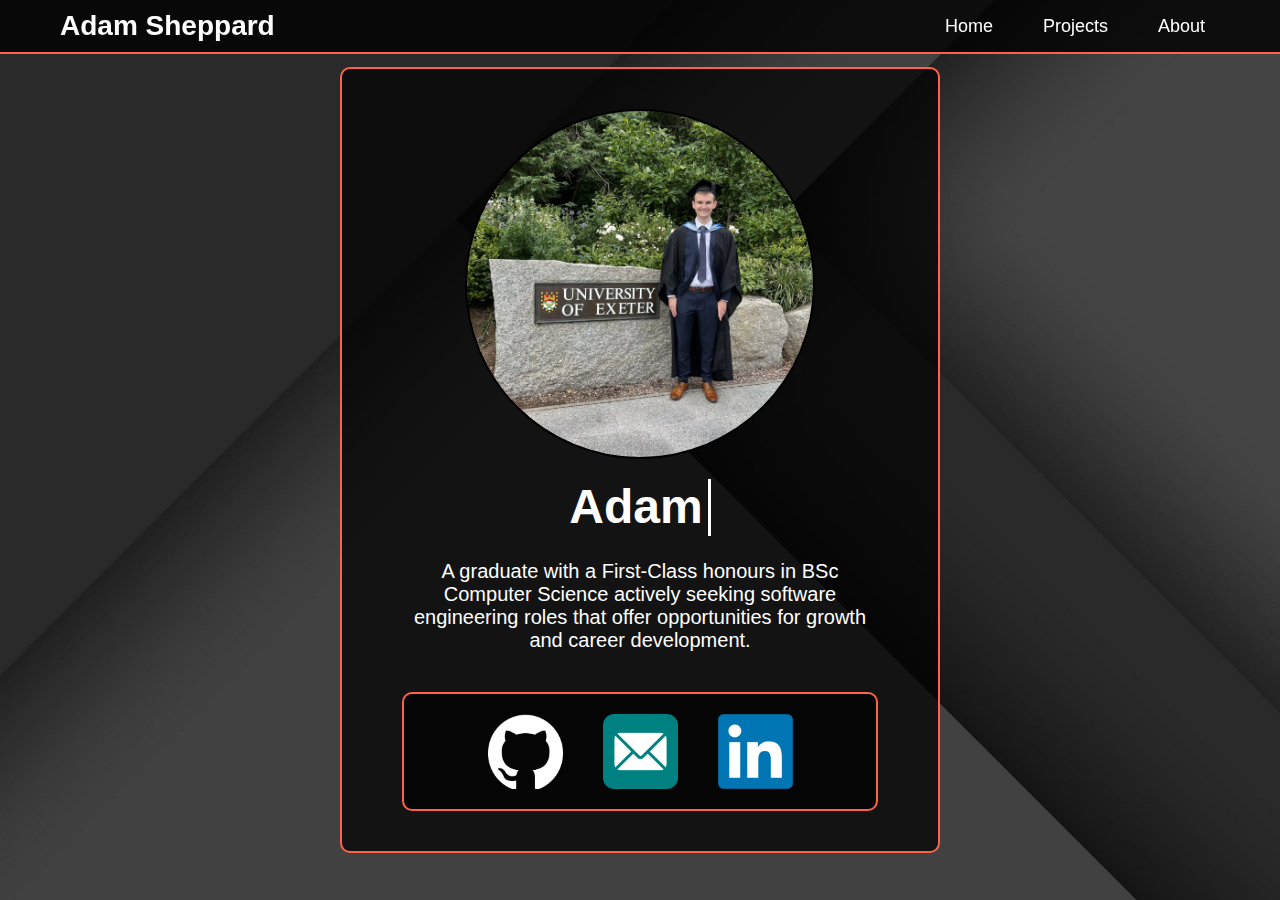
<file: index.html>
<!DOCTYPE html>
<html lang="en">
<head>
  <meta charset="UTF-8">
  <meta name="viewport" content="width=device-width, initial-scale=1.0">
  <title>Adam Sheppard</title>
  <link rel="stylesheet" href="styles.css">
</head>
<body>
  <header>
    <nav class="navbar">
      <div class="logo">Adam Sheppard</div>
      <ul class="nav-links">
        <li><a href="index">Home</a></li>
        <li><a href="projects">Projects</a></li>
        <li><a href="about">About</a></li>
      </ul>
      <div class="hamburger">
        <span class="bar"></span>
        <span class="bar"></span>
        <span class="bar"></span>
      </div>
    </nav>
  </header>
  <!--Hero Section-->
  <section id = "home" class = "hero">
    <div class = "hero-content" >
      <div class = "portrait">
        <div class = "spinner"></div>
        <img class="portrait-image" src="icons/portrait.webp" alt="Adam Sheppard" onload="this.previousElementSibling.style.display='none'; this.style.opacity='1';" />
      </div>
        <h1 class = "typewriter" id = "animated-name"></h1>
        <p>A graduate with a First-Class honours in BSc Computer Science actively seeking software engineering roles that offer opportunities for growth and career development.</p>
  <!--Contact info-->
      <div class="contact-box">
        <a href="https://github.com/Adshep" target="_blank" class="contact-button">
          <img src="icons/github.png" alt="GitHub Logo">
        </a>
        <a href="mailto:adamsheppardo123@gmail.com" class="contact-button">
          <img src="icons/email.png" alt="Email Logo"> 
        </a>
        <a href="https://www.linkedin.com/in/adam-sheppard-76739619a/" target="_blank" class="contact-button">
          <img src="icons/linkedin.png" alt="LinkedIn Logo">
        </a>
      </div>
  </div>
  </section>

<script src="script.js"></script>
</body>
</html>
</file>
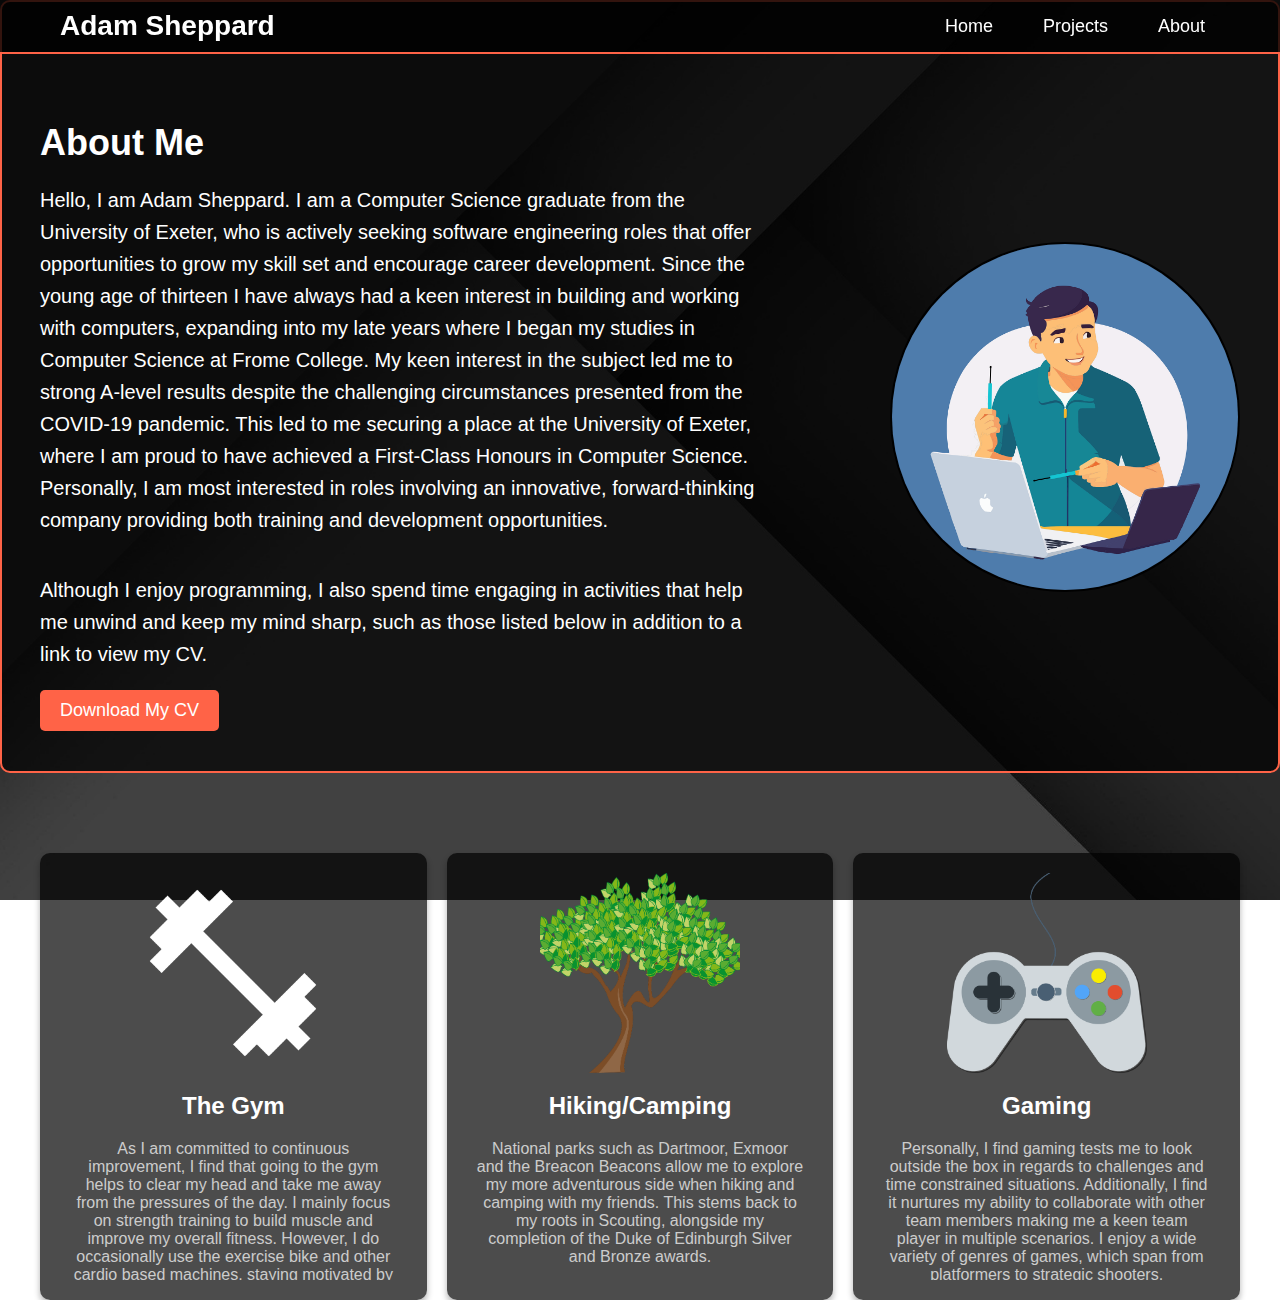
<file: about.html>
<!DOCTYPE html>
<html lang="en">
<head>
  <meta charset="UTF-8">
  <meta name="viewport" content="width=device-width, initial-scale=1.0">
  <title>Adam Sheppard</title>
  <link rel="stylesheet" href="styles.css">
</head>
<body>
  <header>
    <nav class="navbar">
      <div class="logo">Adam Sheppard</div>
      <ul class="nav-links">
        <li><a href="index">Home</a></li>
        <li><a href="projects">Projects</a></li>
        <li><a href="about">About</a></li>
      </ul>
      <div class="hamburger">
        <span class="bar"></span>
        <span class="bar"></span>
        <span class="bar"></span>
      </div>
    </nav>
  </header>
  <!-- Projects Section -->
  <section class="about-me-section">
    <div class="about-content" style = "margin-top: 80px;">
        <div class="about-text">
            <h2>About Me</h2>
            <p>Hello, I am Adam Sheppard. I am a Computer Science graduate from the University of Exeter, who is actively 
              seeking software engineering roles that offer opportunities to grow my skill set and encourage career 
              development. Since the young age of thirteen I have always had a keen interest in building and working with 
              computers, expanding into my late years where I began my studies in Computer Science at Frome College. 
              My keen interest in the subject led me to strong A-level results despite the challenging circumstances 
              presented from the COVID-19 pandemic. This led to me securing a place at the University of Exeter, where 
              I am proud to have achieved a First-Class Honours in Computer Science. Personally, I am most interested in 
              roles involving an innovative, forward-thinking company providing both training and development 
              opportunities.</p>
            <br>
            <p>Although I enjoy programming, I also spend time engaging in activities that help me unwind and keep my mind sharp,
              such as those listed below in addition to a link to view my CV.</p>
            <a href="info/download.pdf" class="cta-button" download>Download My CV</a>
        </div>

        <div class="portrait">
        <div class="spinner"></div>
          <img class="portrait-image" src="icons/about.png" alt="Adam Sheppard" onload="this.previousElementSibling.style.display='none'; this.style.opacity='1';" />
        </div>
    </div>
</section>

<!-- Projects Section -->
<section id="projects" class="projects-section" style="margin-top: 80px; max-height:fit-content;">
  <div class="container">
    <div class="projects-grid">
      <!-- Dissertation -->
      <div class="project-card">
        <img src="icons/gym.webp" alt="Project 1 Image" class="project-image">
        <h3>The Gym</h3>
        <div class = "project-description">
        <p>As I am committed to continuous improvement, I find that going to the gym helps to clear my head and take me 
        away from the pressures of the day. I mainly focus on strength training to build muscle and improve my overall 
        fitness. However, I do occasionally use the exercise bike and other cardio based machines, staying motivated by 
        setting myself goals and beating my personal records.</p>
        </div>
      </div>
      <div class="project-card">
        <img src="icons/hiking.png" alt="Project 1 Image" class="project-image">
        <h3>Hiking/Camping</h3>
        <div class = "project-description">
        <p>National parks such as Dartmoor, Exmoor and the Breacon Beacons allow me to explore my more
          adventurous side when hiking and camping with my friends. 
          This stems back to my roots in Scouting, alongside my completion of the Duke of 
          Edinburgh Silver and Bronze awards.</p>
        </div>
      </div>
      <div class="project-card">
        <img src="icons/gaming.png" alt="Project 1 Image" class="project-image">
        <h3>Gaming</h3>
        <div class = "project-description">
        <p>Personally, I find gaming tests me to look outside the box in regards to challenges and time constrained situations.
          Additionally, I find it nurtures my ability to collaborate with other team members making me a keen team player 
          in multiple scenarios. I enjoy a wide variety of genres of games, which span from platformers to strategic shooters.
        </p>
        </div>
      </div>
    </div>
  </section>

<script src="script.js"></script>
</body>
</html>
</file>
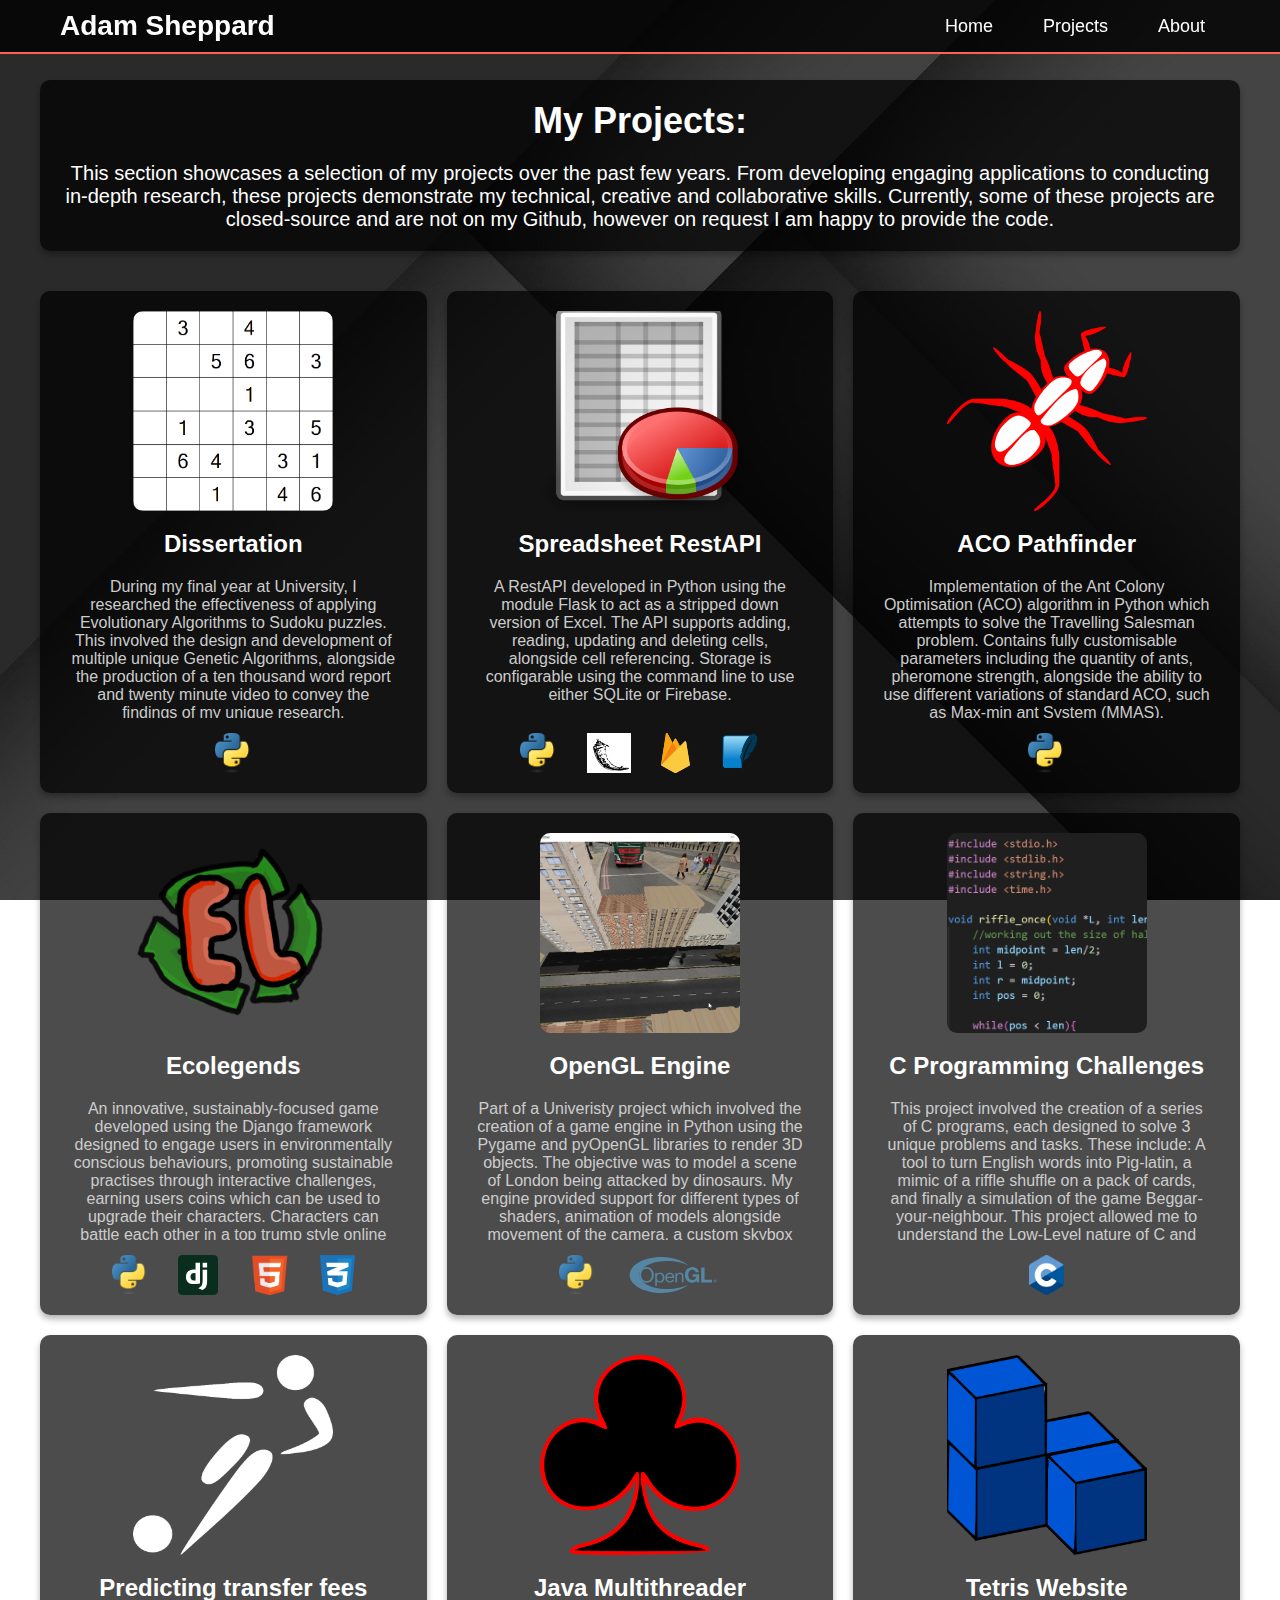
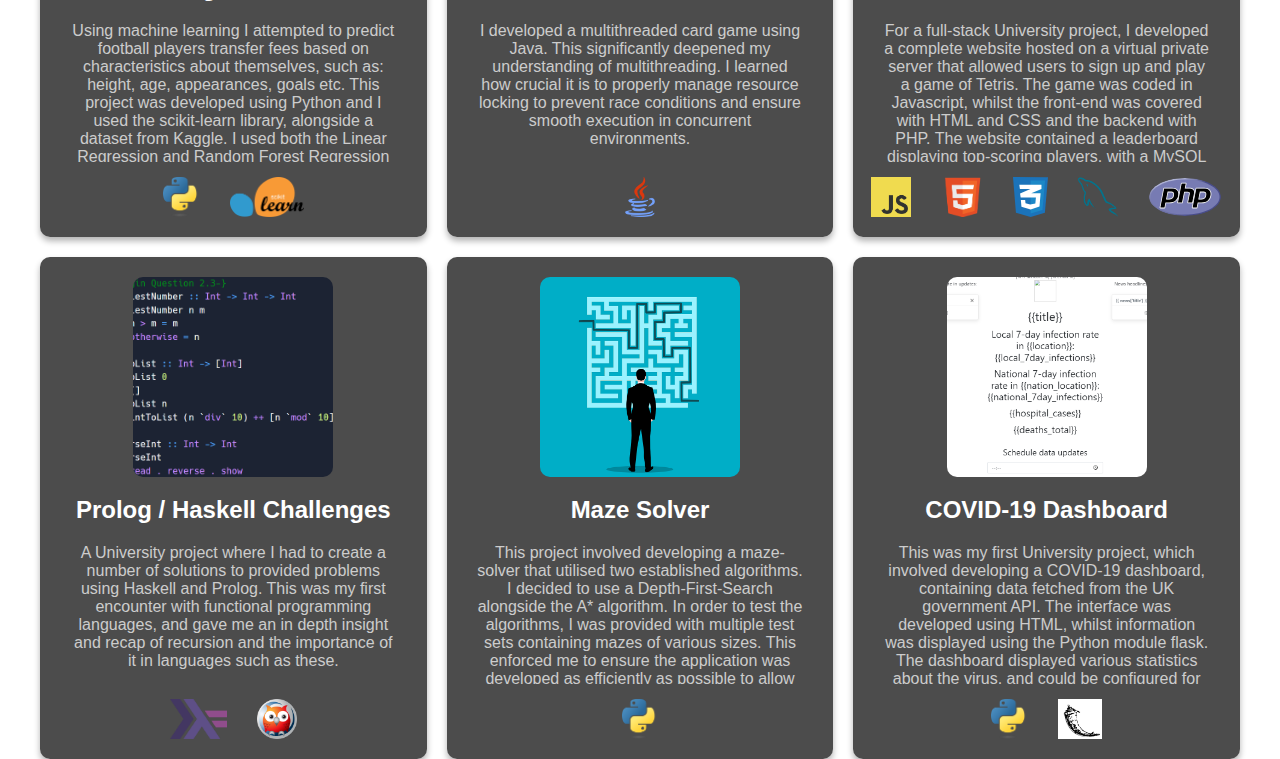
<file: projects.html>
<!DOCTYPE html>
<html lang="en">
<head>
  <meta charset="UTF-8">
  <meta name="viewport" content="width=device-width, initial-scale=1.0">
  <title>My Projects</title>
  <link rel="stylesheet" href="styles.css">
</head>
<body>
  <!-- Navbar -->
  <header>
    <nav class="navbar">
      <div class="logo">Adam Sheppard</div>
      <ul class="nav-links">
        <li><a href="index">Home</a></li>
        <li><a href="projects">Projects</a></li>
        <li><a href="about">About</a></li>
      </ul>
      <div class="hamburger">
        <span class="bar"></span>
        <span class="bar"></span>
        <span class="bar"></span>
      </div>
    </nav>
  </header>

  <!-- Projects Section -->
  <section id="projects" class="projects-section" style="margin-top: 80px;">
    <div class="projects-info-box">
      <h2 class="section-title">My Projects:</h2>
      <p class = "section-subtitle">
      This section showcases a selection of my projects over the past few years.
      From developing engaging applications to conducting in-depth research, these
      projects demonstrate my technical, creative and collaborative skills. Currently,
      some of these projects are closed-source and are not on my Github, however on
      request I am happy to provide the code.
      </p>
    </div>
    <div class = "container">
    </div>
    <div class="container">
      <div class="projects-grid">
        <!-- Dissertation -->
        <div class="project-card">
          <img src="icons/sudoku.png" alt="Project 1 Image" class="project-image">
          <h3>Dissertation</h3>
          <div class = "project-description">
            <p>During my final year at University, I researched the effectiveness of
              applying Evolutionary Algorithms to Sudoku puzzles. This involved the design
              and development of multiple unique Genetic Algorithms, alongside the production
              of a ten thousand word report and twenty minute video to convey the findings 
              of my unique research.
            </p>
          </div>
          <div class = "tech-stack">
            <img src="code_icons/python.png" alt="Python Logo" class="tech-logo">
          </div>
        </div>
        <!-- Enterprise Computing -->
        <div class="project-card">
          <img src="icons/spreadsheet.png" alt="Project 2 Image" class="project-image">
          <h3>Spreadsheet RestAPI</h3>
          <div class = "project-description">
            <p>A RestAPI developed in Python using the module Flask to act as a stripped down
              version of Excel. The API supports adding, reading, updating and deleting cells,
              alongside cell referencing. Storage is configarable using the command line to use
              either SQLite or Firebase.
            </p>
          </div>
          <div class = "tech-stack">
            <img src="code_icons/python.png" alt="Python Logo" class="tech-logo">
            <img src="code_icons/flask.jpg" alt="Python Logo" class="tech-logo">
            <img src="code_icons/firebase.svg" alt="Python Logo" class="tech-logo">
            <img src="code_icons/sqllite.png" alt="Python Logo" class="tech-logo">
          </div>
        </div>
        <!-- Ant Colony Optimisation Path finder -->
        <div class="project-card">
          <img src="icons/ant.png" alt="Project 3 Image" class="project-image">
          <h3>ACO Pathfinder</h3>
          <div class = "project-description">
            <p>Implementation of the Ant Colony Optimisation (ACO) algorithm in Python
             which attempts to solve the Travelling Salesman problem. Contains fully
             customisable parameters including the quantity of ants, pheromone strength,
             alongside the ability to use different variations of standard ACO, such as
             Max-min ant System (MMAS).
            </p>
          </div>
          <div class = "tech-stack">
            <img src="code_icons/python.png" alt="Python Logo" class="tech-logo">
          </div>
        </div>
        <!-- Ecolegends -->
        <div class="project-card">
          <img src="icons/ecolegends.png" alt="Project 3 Image" class="project-image">
          <h3>Ecolegends</h3>
          <div class="project-description">
            <p>An innovative, sustainably-focused game developed using the Django framework designed to
              engage users in environmentally
              conscious behaviours, promoting sustainable practises through interactive challenges,
              earning users coins which can be used to upgrade their characters. Characters can battle
              each other in a top trump style online game. This was developed as part of a Group Software
              engineering project. I was responsible for front and back-end development of the application,
              focusing mainly on user authentication, permissions and challenges aspect of the game.
            </p>
          </div>
          <div class = "tech-stack">
            <img src="code_icons/python.png" alt="Python Logo" class="tech-logo">
            <img src="code_icons/django.svg" alt="Python Logo" class="tech-logo">
            <img src="code_icons/html.png" alt="Python Logo" class="tech-logo">
            <img src="code_icons/css.svg" alt="Python Logo" class="tech-logo">
          </div>
        </div>
        <!-- Comp Graphics -->
        <div class="project-card">
          <img src="icons/Graphics.PNG" alt="Project 3 Image" class="project-image">
          <h3>OpenGL Engine</h3>
          <div class = "project-description">
            <p>Part of a Univeristy project which involved the creation of a game engine in Python using
              the Pygame and pyOpenGL libraries to render 3D objects. The objective was to model a scene
              of London being attacked by dinosaurs. My engine provided support for different types of shaders,
              animation of models alongside movement of the camera, a custom skybox and environment mapping.
            </p>
          </div>
          <div class = "tech-stack">
            <img src="code_icons/python.png" alt="Python Logo" class="tech-logo">
            <img src="code_icons/opengl.svg" alt="Python Logo" class="tech-logo">
          </div>
        </div>
        <!-- C-Family -->
        <div class="project-card">
          <img src="icons/c.png" alt="Project 3 Image" class="project-image">
          <h3>C Programming Challenges</h3>
          <div class = "project-description">
            <p>This project involved the creation of a series of C programs, each designed to solve 3 unique
              problems and tasks. These include: A tool to turn English words into Pig-latin, a mimic of
              a riffle shuffle on a pack of cards, and finally a simulation of the game Beggar-your-neighbour.
              This project allowed me to understand the Low-Level nature of C and understand how to implement
              different data structures from scratch. It also allowed me to understand the importance of memory
              management and how to avoid memory leaks.
            </p>
          </div>
          <div class = "tech-stack">
            <img src="code_icons/C_Logo.png" alt="Python Logo" class="tech-logo">
          </div>
        </div>
        <!-- C-Family -->
        <div class="project-card">
          <img src="icons/football.png" alt="Project 3 Image" class="project-image">
          <h3>Predicting transfer fees</h3>
          <div class = "project-description">
            <p>Using machine learning I attempted to predict football players transfer fees based
              on characteristics about themselves, such as: height, age, appearances, goals etc. This project
              was developed using Python and I used the scikit-learn library, alongside a dataset from Kaggle.
              I used both the Linear Regression and Random Forest Regression models in this project.
            </p>
          </div>
          <div class = "tech-stack">
            <img src="code_icons/python.png" alt="Python Logo" class="tech-logo">
            <img src="code_icons/sklearn.png" alt="SKlearn" class="tech-logo">
          </div>
        </div>
        <!-- Java -->
        <div class="project-card">
          <img src="icons/spade.png" alt="Project 3 Image" class="project-image">
          <h3>Java Multithreader</h3>
          <div class = "project-description">
            <p>I developed a multithreaded card game using Java. This significantly deepened my understanding
              of multithreading. I learned how crucial it is to properly manage resource locking to prevent race conditions
              and ensure smooth execution in concurrent environments.
            </p>
          </div>
          <div class = "tech-stack">
            <img src="code_icons/java.png" alt="Java" class="tech-logo">
          </div>
        </div>
        <!-- Tetris Website -->
        <div class="project-card">
          <img src="icons/tetris.png" alt="Project 3 Image" class="project-image">
          <h3>Tetris Website</h3>
          <div class = "project-description">
            <p>For a full-stack University project, I developed a complete website hosted on a virtual private server
              that allowed users to sign up and play a game of Tetris. The game was coded in Javascript, whilst the
              front-end was covered with HTML and CSS and the backend with PHP. The website contained a leaderboard
              displaying top-scoring players, with a MySQL database handling user data and scores. This project introduced
              me to the LAMP stack, and exposed me to the Linux command-line.
            </p>
          </div>
          <div class = "tech-stack">
            <img src="code_icons/javascript.png" alt="Java" class="tech-logo">
            <img src="code_icons/html.png" alt="Java" class="tech-logo">
            <img src="code_icons/css.svg" alt="Java" class="tech-logo">
            <img src="code_icons/mysql.png" alt="Java" class="tech-logo">
            <img src="code_icons/php.svg" alt="Java" class="tech-logo">
          </div>
        </div>
        <!-- Prolog -->
        <div class="project-card">
          <img src="icons/haskell.PNG" alt="Project 3 Image" class="project-image">
          <h3>Prolog / Haskell Challenges</h3>
          <div class = "project-description">
            <p>A University project where I had to create a number of solutions to provided problems using Haskell and Prolog.
              This was my first encounter with functional programming languages, and gave me an in depth insight and recap of recursion
              and the importance of it in languages such as these.
            </p>
          </div>
          <div class = "tech-stack">
            <img src="code_icons/haskell_logo.png" alt="Haskell" class="tech-logo">
            <img src="code_icons/prolog.png" alt="Prolog" class="tech-logo">
          </div>
        </div>
        <!-- Maze Solver -->
        <div class="project-card">
          <img src="icons/maze.png" alt="Project 3 Image" class="project-image">
          <h3>Maze Solver</h3>
          <div class = "project-description">
            <p>This project involved developing a maze-solver that utilised two established algorithms. I decided to use
              a Depth-First-Search alongside the A* algorithm. In order to test the algorithms, I was provided with
              multiple test sets containing mazes of various sizes. This enforced me to ensure the application
              was developed as efficiently as possible to allow for it to run on the larger maze sizes.
            </p>
          </div>
          <div class = "tech-stack">
            <img src="code_icons/python.png" alt="Python" class="tech-logo">
          </div>
        </div>
        <!-- COVID-19 Dashboard -->
        <div class="project-card">
          <img src="icons/Covid.PNG" alt="Project 3 Image" class="project-image">
          <h3>COVID-19 Dashboard</h3>
          <div class = "project-description">
            <p>This was my first University project, which involved developing a COVID-19 dashboard, containing data fetched from
              the UK government API. The interface was developed using HTML, whilst information was displayed using the Python
              module flask. The dashboard displayed various statistics about the virus, and could be configured for any user specified
              area. Alongside this, news articles were also shown, and all updates could be scheduled. Unfortunately due to updates
              with the API being used, the project no longer works.
            </p>
          </div>
          <div class = "tech-stack">
            <img src="code_icons/python.png" alt="Haskell" class="tech-logo">
            <img src="code_icons/flask.jpg" alt="Prolog" class="tech-logo">
          </div>
        </div>
      </div>
    </div>
  </section>
<script src="script.js"></script>
</body>
</html>
</file>
<file: styles.css>
/* General styling */
* {
  margin: 0;
  padding: 0;
  box-sizing: border-box;
}

body {
  font-family: 'Arial', sans-serif;
  background-color: #f4f4f4;
  background: url('icons/background.jpg') no-repeat center center/cover;
  background-size: cover;
  background-attachment: fixed;
  min-height: 100vh;
  overflow-y: scroll
}

/* Navbar */
header {
  background-color: rgba(0, 0, 0, 0.8); /* Semi-transparent background */
  padding: 10px 0;
  position: fixed;
  width: 100%;
  top: 0;
  z-index: 1000;
  border-bottom: 2px solid #ff6347; /* Same accent color used in hero section */
}

.navbar {
  display: flex;
  justify-content: space-between;
  align-items: center;
  max-width: 1200px;
  margin: 0 auto;
  padding: 0 20px;
}

.logo {
  font-size: 28px;
  font-weight: bold;
  color: white;
}

.nav-links {
  list-style: none;
  display: flex;
  margin-left: auto;
}

.nav-links li {
  margin-left: 20px;
}

.nav-links li a {
  color: white;
  text-decoration: none;
  font-size: 18px;
  padding: 10px 15px;
  border-radius: 5px;
  transition: background-color 0.3s ease, transform 0.3s ease;
}

.nav-links li a:hover {
  background-color: #ff6347; /* Highlight color */
  transform: scale(1.1); /* Slightly enlarges on hover */
}

.hamburger {
  display: none;
  flex-direction: column;
  cursor: pointer;
}

.bar {
  width: 25px;
  height: 3px;
  background-color: white;
  margin: 4px 0;
  transition: all 0.3s ease;
}

/* Mobile Navigation */
@media (max-width: 768px) {
  .nav-links {
    position: fixed;
    right: 0;
    height: 100vh;
    top: 0;
    background-color: rgba(0, 0, 0, 0.9); /* Matches overall semi-transparent feel */
    flex-direction: column;
    align-items: center;
    justify-content: center;
    width: 60%;
    transform: translateX(100%);
    transition: transform 0.5s ease-in;
    border-left: 2px solid #ff6347; /* Accent border */
  }
  
  .nav-links li a{
    font-size: 24px;
    padding: 15px 25px;
  }

  .nav-links li {
    margin-left: 0;
    margin-bottom: 20px;
  }

  .nav-links.open {
    transform: translateX(0);
  }

  .hamburger {
    display: flex;
  }

  .hamburger.toggle .bar:nth-child(1) {
    transform: rotate(45deg) translate(5px, 5px);
  }

  .hamburger.toggle .bar:nth-child(2) {
    opacity: 0;
  }

  .hamburger.toggle .bar:nth-child(3) {
    transform: rotate(-45deg) translate(5px, -5px);
  }
}

/* -------HOME SCREEN------- */
.hero {
  height: 100vh;
  display: flex;
  justify-content: center;
  align-items: center;
  background: url('icons/background.jpg') no-repeat center center/cover;
  text-align: center;
  color: white;
}

h1 {
  font-family: 'Arial', sans-serif;
  font-size: 3rem;
  white-space: nowrap;
  overflow: hidden;
  color: white;
  text-align: center;
}

#animated-name {
  display: inline-block;
  border-right: 3px solid white; /* Blinking cursor effect */
  padding-right: 5px; /* Adds space between the cursor and text */
  animation: blink-cursor 0.75s step-end infinite; /* Blinking cursor animation */
  min-height: 1.2em;
}

@keyframes blink-cursor {
  from, to {
    border-color: transparent; /* Invisible cursor */
  }
  50% {
    border-color: white; /* Visible cursor */
  }
}

.portrait {
  position: relative; /* Needed to position the spinner correctly */
  display: flex;
  justify-content: center;
  margin-bottom: 20px;
}

.portrait-image {
  width: 350px;
  height: 350px;
  border-radius: 50%;
  object-fit: cover;
  border: 2px solid black;
  opacity: 0; /* Initially hidden until the image is loaded */
  transition: opacity 0.5s ease-in-out; /* Smooth fade-in */
}

.spinner {
  position: absolute;
  top: 50%;
  left: 50%;
  width: 50px;
  height: 50px;
  margin: -25px 0 0 -25px;
  border: 6px solid rgba(255, 255, 255, 0.3);
  border-top: 6px solid #ff6347;
  border-radius: 50%;
  animation: spin 1s linear infinite;
}

@keyframes spin {
  0% { transform: rotate(0deg); }
  100% { transform: rotate(360deg); }
}

.hero-content {
    background-color: rgba(0, 0, 0, 0.7);
    padding: 40px 60px;
    border-radius: 10px;
    border: 2px solid #ff6347;
    max-width: 600px;
    text-align: center;
    margin-top: 40px;
    margin-bottom: 20px;
}

.hero h1 {
  font-size: 48px;
  margin-bottom: 20px;
}

.hero p {
  font-size: 20px;
  margin-bottom: 40px;
}

.cta-button {
    text-decoration: none;
    padding: 10px 20px;
    background-color: #ff6347;
    color: white;
    border-radius: 5px;
    font-size: 18px;
    transition: background-color 0.3s ease;
  }
  
  .cta-button:hover {
    background-color: #ff4500;
  }
  
/* Contact Box */
.contact-box {
    background-color: rgba(0, 0, 0, 0.7); /* Semi-transparent background */
    padding: 20px 40px;
    border-radius: 10px;
    border: 2px solid #ff6347;
    display: flex;
    justify-content: center;
    gap: 40px; /* Space between buttons */
  }
  
/* Remove background from the contact button */
.contact-button {
  display: flex;
  align-items: center;
  justify-content: center;
  text-decoration: none;
  border-radius: 5px;
  transition: transform 0.3s ease;
}

/* Remove background from the contact button */
.contact-button {
  display: flex;
  align-items: center;
  justify-content: center;
  text-decoration: none;
  border-radius: 5px;
  transition: transform 0.3s ease;
}

/* Icon style */
.contact-button img {
  height: 75px;  /* Set a fixed height */
  width: 75px;   /* Set a fixed width */
  transition: transform 0.3s ease; /* Smooth transition for growth */
}

/* Grow the icon on hover */
.contact-button:hover img {
  transform: scale(1.2); /* Grow the icon to 120% */
}

/* Shrinks back to normal when the mouse is off */
.contact-button img {
  transform: scale(1); /* Default scale */
}

/* Responsive Adjustments */
@media (max-width: 768px) {
  .hero {
    padding-top: 70px;
  }

  .hero h1 {
    font-size: 2rem
  }

  .portrait-image {
    width: 200px;
    height:200px;
  }

  .hero-content {
    max-width: 90%;
    padding: 20px;
  }

  .contact-box {
    gap: 10px;
  }
  .contact-button img{
    height:40px;
    width: 40px;
  }

  .hero p {
    font-size: 15px;
    margin-bottom: 20px;
  }

}

/* PROJECT */
/* Projects Section */
.projects-section {
  padding: 60px 20px 100;
  height: 100vh;
  color: white;
}

/* Info box for title and description */
.projects-info-box {
  background-color: rgba(0, 0, 0, 0.7); /* Semi-transparent background */
  padding: 20px; /* Adjust padding as needed */
  border-radius: 10px; /* Rounded corners */
  text-align: center; /* Center align the text */
  margin: 0 auto; /* Center the box horizontally */
  max-width: 1200px;
  box-shadow: 0 4px 6px rgba(0, 0, 0, 0.3); /* Optional: add shadow for depth */
  margin-bottom: 40px;
}

.section-title {
  text-align: center;
  font-size: 36px;
  margin-bottom: 20px;
}
.section-subtitle {
  text-align: center;
  font-size: 20px;
}


/* Container to hold project cards */
.container {
  max-width: 1200px;
  margin: 0 auto;
}

/* Project Card Grid */
.projects-grid {
  display: grid;
  grid-template-columns: repeat(auto-fit, minmax(300px, 1fr));
  gap: 20px;
}

/* Project Card Style */
.project-card {
  background-color: rgba(0, 0, 0, 0.7); /* Semi-transparent background */
  padding: 20px;
  border-radius: 10px;
  text-align: center;
  transition: transform 0.3s ease;
  box-shadow: 0 4px 6px rgba(0, 0, 0, 0.3); /* Card shadow */
}

/* Hover effect for project cards */
.project-card:hover {
  transform: translateY(-10px);
}

/* Project Image */
.project-image {
  width: 200px;
  height: 200px;
  object-fit: cover;
  border-radius: 10px;
  margin-bottom: 15px;
}
/* Scrollable description box */
.project-description {
  max-height: 150px; /* Adjust this as needed */
  overflow-y: auto;  /* Enable vertical scrolling */
  padding: 10px;
  border-radius: 8px;
}

/* Optional: Customize scroll bar (works in modern browsers) */
.project-description::-webkit-scrollbar {
  width: 8px;
}

.project-description::-webkit-scrollbar-thumb {
  background-color: #ff6347;
  border-radius: 10px;
}
/* Card Heading and Paragraph */
.project-card h3 {
  font-size: 24px;
  margin-bottom: 10px;
}

.project-card p {
  font-size: 16px;
  margin-bottom: 20px;
  color: #ccc;
}

/* CTA Button for each project */
.cta-button {
  text-decoration: none;
  padding: 10px 20px;
  background-color: #ff6347;
  color: white;
  border-radius: 5px;
  transition: background-color 0.3s ease;
}

.cta-button:hover {
  background-color: #ff4500;
}

/* Tech Stack section */
.tech-stack {
  display: flex;
  justify-content: center; /* Center the logos */
  gap: 30px; /* Space between each logo */
  margin-top: 15px; /* Space above the logos */
  
}

.tech-logo {
  height: 40px;  /* Uniform height for the logos */
  width: auto;   /* Keep the aspect ratio intact */
  transition: transform 0.3s ease; /* Add a hover effect */
}

/* Hover effect: grow the logo slightly */
.tech-logo:hover {
  transform: scale(1.2);
}

@media (max-width: 768px) {
  .section-title {
    font-size: 28px;
  }
  .section-subtitle {
    font-size:18px ;
  }
}

/* About Me Section */
.about-me-section {
  display: flex;
  justify-content: center;
  align-items: center;
  background-color: rgba(0, 0, 0, 0.7);
  border-radius: 10px;
  padding: 40px 20px;
  border: 2px solid #ff6347;
  margin-bottom: 40px;
}

.about-content {
  display: flex;
  justify-content: space-between;
  align-items: center;
  max-width: 1200px;
  gap: 20px;
}

.about-text {
  max-width: 60%;
  color: white;
}

.about-text h2 {
  font-size: 36px;
  margin-bottom: 20px;
}

.about-text p {
  font-size: 20px;
  margin-bottom: 20px;
  line-height: 1.6;
}

.cta-button {
  display: inline-block;
  padding: 10px 20px;
  background-color: #ff6347;
  color: white;
  border-radius: 5px;
  text-decoration: none;
  transition: background-color 0.3s ease;
}

.cta-button:hover {
  background-color: #ff4500;
}

.about-image {
  flex: 1;
}

.about-image .portrait-image {
  width: 350px;
  height: 350px;
  border-radius: 50%;
  object-fit: cover;
  border: 2px solid black;
}

@media (max-width: 768px) {

  .about-content {
    flex-direction: column; /* Stack items vertically */
    justify-content: center;
    text-align: center; /* Optional: Center text on mobile */
    max-width:fit-content;
  }
  .about-text {
    max-width: 100%;
    color: white;
  }
  .about-text p {
    font-size: 15px;
    margin-bottom: 20px;
    line-height: 1.5;
    margin-right: 0px;
    margin-left: 0px;
  }
  .about-text h2 {
    font-size: 26px;
    margin-bottom: 20px;
    margin-top: -40px;
  }
}
</file>
